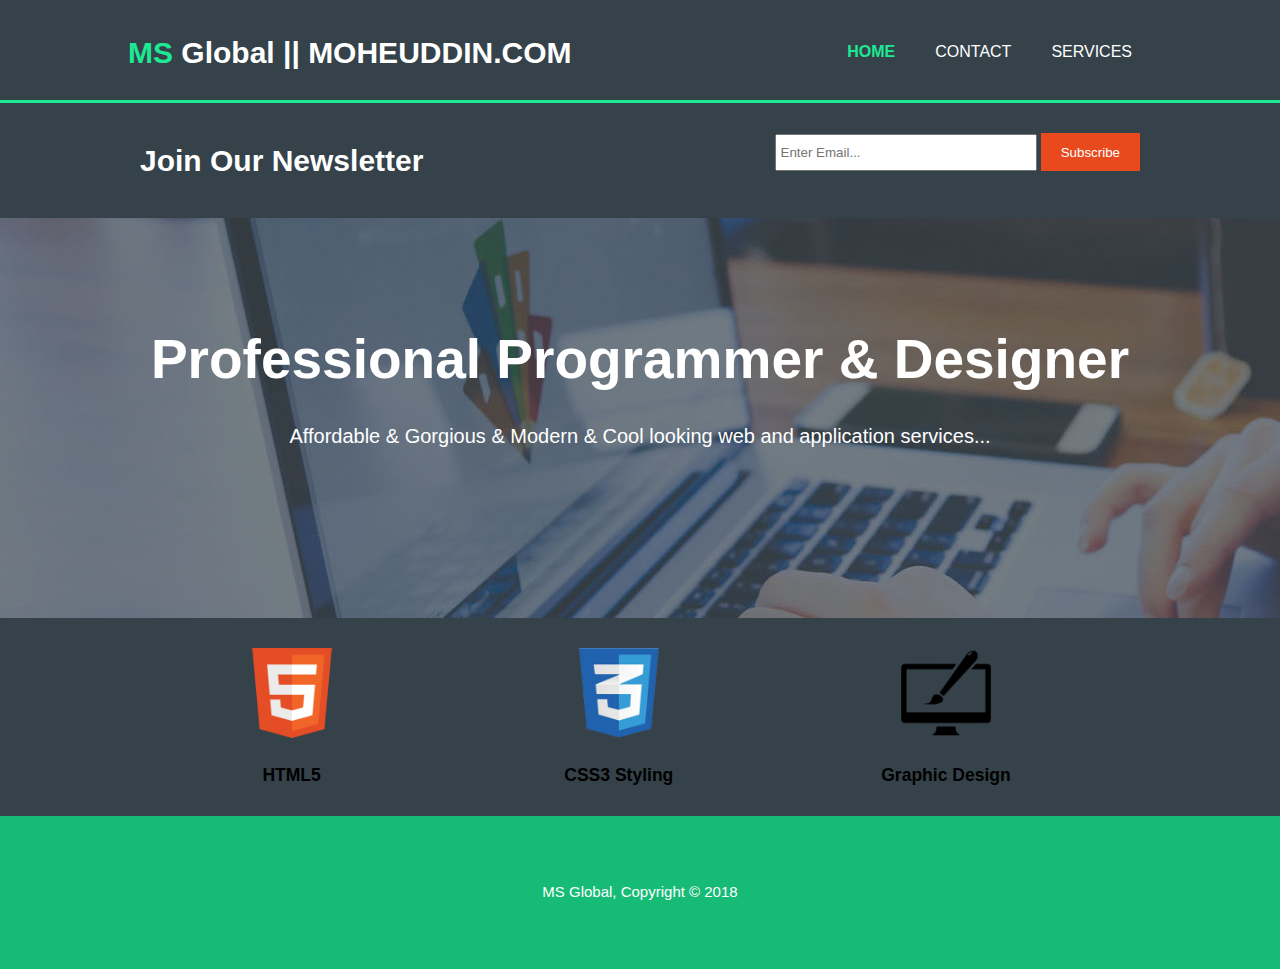
<file: index.html>
<!DOCTYPE html>
<html>
  <head>
    <meta charset="utf-8" />
    <meta name="viewport" content="width=device-width" />
    <meta name="description" content="Affordable and professional web design" />
    <meta
      name="keywords"
      content="web design, affordable web design, professional web design"
    />
    <meta name="author" content="" />
    <title>MS Global|Welcome</title>
    <link rel="stylesheet" href="./css/style.css" />
  </head>
  <body>
    <header>
      <div class="container">
        <div id="branding">
          <h1><span class="highlight">MS</span> Global</span> || MOHEUDDIN.COM</h1>
        </div>
        <nav>
          <ul>
            <li class="current"><a href="index.html">Home</a></li>
            <li><a href="about.html">Contact</a></li>
            <li><a href="services.html">Services</a></li>
          </ul>
        </nav>
      </div>
    </header>
    <section id="newsletter">
      <div class="container">
        <h1>Join Our Newsletter</h1>
        <form>
          <input type="email" placeholder="Enter Email..." />
          <button type="submit" class="button_1">Subscribe</button>
        </form>
      </div>
    </section>
    <section id="showcase">
      <div class="container">
        <h1>Professional Programmer & Designer</h1>
        <p>
          Affordable & Gorgious & Modern & Cool looking web and application
          services...
        </p>
      </div>
    </section>

    <section id="boxes">
      <div class="container">
        <div class="box">
          <img src="./img/logo_html.png" />
          <h3>HTML5</h3>
        </div>
        <div class="box">
          <img src="./img/logo_css.png" />
          <h3>CSS3 Styling</h3>
        </div>
        <div class="box">
          <img src="./img/logo_brush.png" />
          <h3>Graphic Design</h3>
        </div>
      </div>
    </section>

    <footer>
      <p>MS Global, Copyright &copy; 2018</p>
    </footer>
  </body>
</html>
</file>
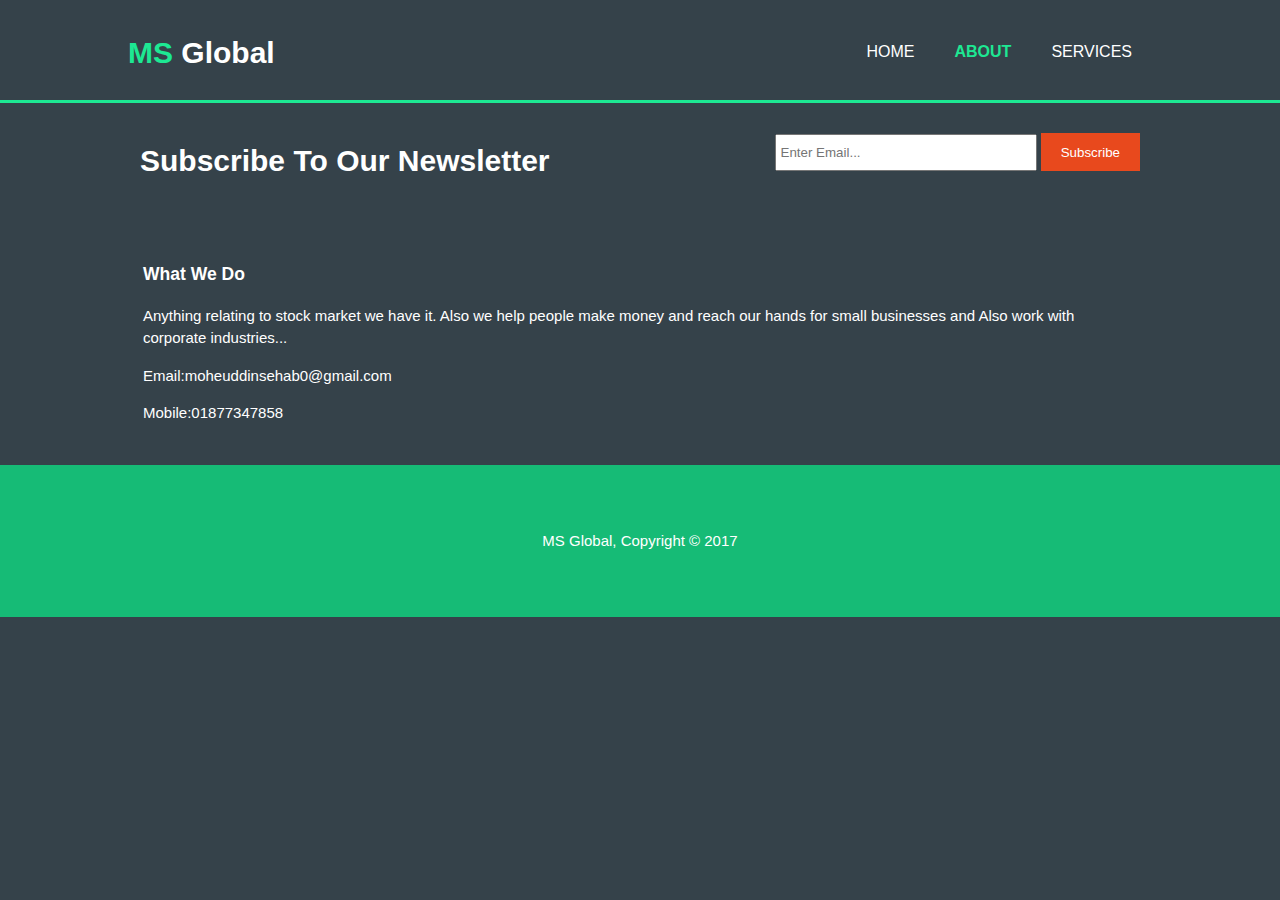
<file: about.html>
<!DOCTYPE html>
<html>
  <head>
    <meta charset="utf-8">
    <meta name="viewport" content="width=device-width">
    <meta name="description" content="Affordable and professional web design">
	  <meta name="keywords" content="web design, affordable web design, professional web design">
  	<meta name="author" content="Brad Traversy">
    <title>AmarStock Web Services </title>
    <link rel="stylesheet" href="./css/style.css">
  </head>
  <body>
    <header>
      <div class="container">
        <div id="branding">
          <h1><span class="highlight">MS</span> Global</h1>
        </div>
        <nav>
          <ul>
            <li><a href="index.html">Home</a></li>
            <li class="current"><a href="about.html">About</a></li>
            <li><a href="services.html">Services</a></li>
          </ul>
        </nav>
      </div>
    </header>

    <section id="newsletter">
      <div class="container">
        <h1>Subscribe To Our Newsletter</h1>
        <form>
          <input type="email" placeholder="Enter Email...">
          <button type="submit" class="button_1">Subscribe</button>
        </form>
      </div>
    </section>

    <section id="main">
      <div class="container">
          <div class="dark">
            <h3>What We Do</h3>
            <p>Anything relating to stock market we have it. Also we help people make money and reach our hands for small businesses and Also work with corporate industries...</p>
            <p>Email:moheuddinsehab0@gmail.com</p>
            <p>Mobile:01877347858</p>
            
          </div>
        </aside>
      </div>
    </section>

    <footer>
      <p>MS Global, Copyright &copy; 2017</p>
    </footer>
  </body>
</html>
</file>
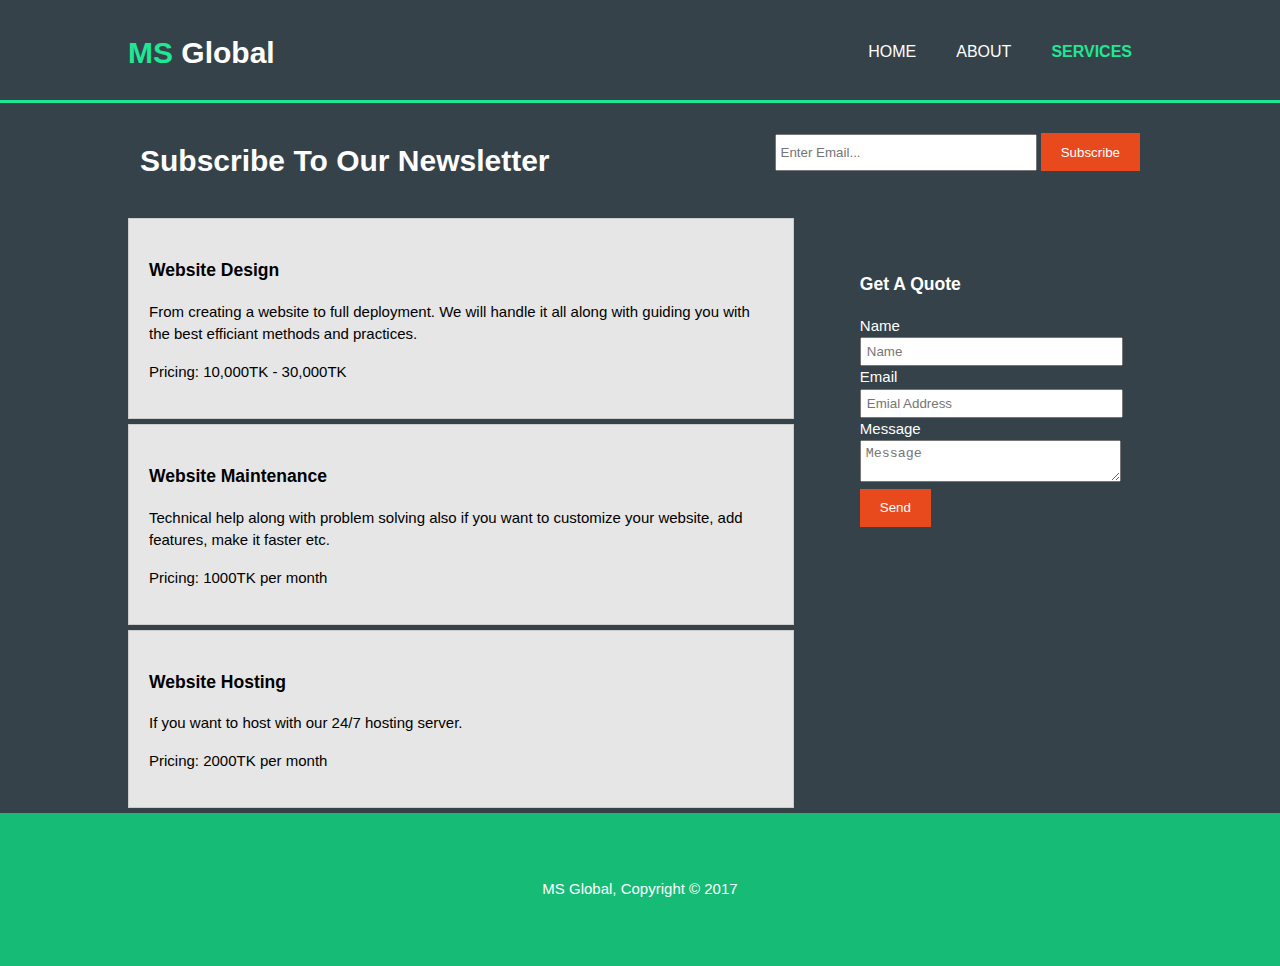
<file: services.html>
<!DOCTYPE html>
<html>
  <head>
    <meta charset="utf-8" />
    <meta name="viewport" content="width=device-width" />
    <meta name="description" content="Affordable and professional web design" />
    <meta
      name="keywords"
      content="web design, affordable web design, professional web design"
    />
    <meta name="author" content="" />
    <title>MS Global</title>
    <link rel="stylesheet" href="./css/style.css" />
  </head>
  <body>
    <header>
      <div class="container">
        <div id="branding">
          <h1><span class="highlight">MS</span> Global</h1>
        </div>
        <nav>
          <ul>
            <li><a href="index.html">Home</a></li>
            <li><a href="about.html">About</a></li>
            <li class="current"><a href="services.html">Services</a></li>
          </ul>
        </nav>
      </div>
    </header>

    <section id="newsletter">
      <div class="container">
        <h1>Subscribe To Our Newsletter</h1>
        <form>
          <input type="email" placeholder="Enter Email..." />
          <button type="submit" class="button_1">Subscribe</button>
        </form>
      </div>
    </section>

    <section id="main">
      <div class="container">
        <article id="main-col">
          <ul id="services">
            <li>
              <h3>Website Design</h3>
              <p>
                From creating a website to full deployment. We will handle it
                all along with guiding you with the best efficiant methods and
                practices.
              </p>
              <p>Pricing: 10,000TK - 30,000TK</p>
            </li>
            <li>
              <h3>Website Maintenance</h3>
              <p>
                Technical help along with problem solving also if you want to
                customize your website, add features, make it faster etc.
              </p>
              <p>Pricing: 1000TK per month</p>
            </li>
            <li>
              <h3>Website Hosting</h3>
              <p>If you want to host with our 24/7 hosting server.</p>
              <p>Pricing: 2000TK per month</p>
            </li>
          </ul>
        </article>

        <aside id="sidebar">
          <div class="dark">
            <h3>Get A Quote</h3>
            <form class="quote">
              <div>
                <label>Name</label><br />
                <input type="text" placeholder="Name" />
              </div>
              <div>
                <label>Email</label><br />
                <input type="email" placeholder="Emial Address" />
              </div>
              <div>
                <label>Message</label><br />
                <textarea placeholder="Message"></textarea>
              </div>
              <button class="button_1" type="submit">Send</button>
            </form>
          </div>
        </aside>
      </div>
    </section>

    <footer>
      <p>MS Global, Copyright &copy; 2017</p>
    </footer>
  </body>
</html>
</file>
<file: css/style.css>
body {
  font: 15px/1.5 Arial, Helvetica, sans-serif;
  padding: 0;
  margin: 0;
  background-color: #35424a;
}

/* Global */
.container {
  width: 80%;
  margin: auto;
  overflow: hidden;
}

ul {
  margin: 0;
  padding: 0;
}

.button_1 {
  height: 38px;
  background: #e8491d;
  border: 0;
  padding-left: 20px;
  padding-right: 20px;
  color: #ffffff;
}

.dark {
  padding: 15px;
  background: #35424a;
  color: #ffffff;
  margin-top: 10px;
  margin-bottom: 10px;
}

/* Header **/
header {
  background: #35424a;
  color: #ffffff;
  padding-top: 30px;
  min-height: 70px;
  border-bottom: #1de893 3px solid;
}

header a {
  color: #ffffff;
  text-decoration: none;
  text-transform: uppercase;
  font-size: 16px;
}

header li {
  float: left;
  display: inline;
  padding: 0 20px 0 20px;
}

header #branding {
  float: left;
}

header #branding h1 {
  margin: 0;
}

header nav {
  float: right;
  margin-top: 10px;
}

header .highlight,
header .current a {
  color: #1de893;
  font-weight: bold;
}

header a:hover {
  color: #cccccc;
  font-weight: bold;
}

/* Showcase */
#showcase {
  min-height: 400px;
  background: url("../img/showcase.jpg") no-repeat 0 -400px;
  text-align: center;
  color: #ffffff;
}

#showcase h1 {
  margin-top: 100px;
  font-size: 55px;
  margin-bottom: 10px;
}

#showcase p {
  font-size: 20px;
}

/* Newsletter */
#newsletter {
  padding: 15px;
  color: #ffffff;
  background: #35424a;
}

#newsletter h1 {
  float: left;
}

#newsletter form {
  float: right;
  margin-top: 15px;
}

#newsletter input[type="email"] {
  padding: 4px;
  height: 25px;
  width: 250px;
}

/* Boxes */
#boxes {
  margin-top: 20px;
}

#boxes .box {
  float: left;
  text-align: center;
  width: 30%;
  padding: 10px;
}

#boxes .box img {
  width: 90px;
}

/* Sidebar */
aside#sidebar {
  float: right;
  width: 30%;
  margin-top: 10px;
}

aside#sidebar .quote input,
aside#sidebar .quote textarea {
  width: 90%;
  padding: 5px;
}

/* Main-col */
article#main-col {
  float: left;
  width: 65%;
}

/* Services */
ul#services li {
  list-style: none;
  padding: 20px;
  border: #cccccc solid 1px;
  margin-bottom: 5px;
  background: #e6e6e6;
}

footer {
  padding: 50px;
  /*margin-top: -20px;*/
  color: #ffffff;
  background-color: #16bb76;
  text-align: center;
  bottom: 0;
}

/* Media Queries */
@media (max-width: 768px) {
  header #branding,
  header nav,
  header nav li,
  #newsletter h1,
  #newsletter form,
  #boxes .box,
  article#main-col,
  aside#sidebar {
    float: none;
    text-align: center;
    width: 100%;
  }

  header {
    padding-bottom: 20px;
  }

  #showcase h1 {
    margin-top: 40px;
  }

  #newsletter button,
  .quote button {
    display: block;
    width: 100%;
  }

  #newsletter form input[type="email"],
  .quote input,
  .quote textarea {
    width: 100%;
    margin-bottom: 5px;
  }
}
</file>
